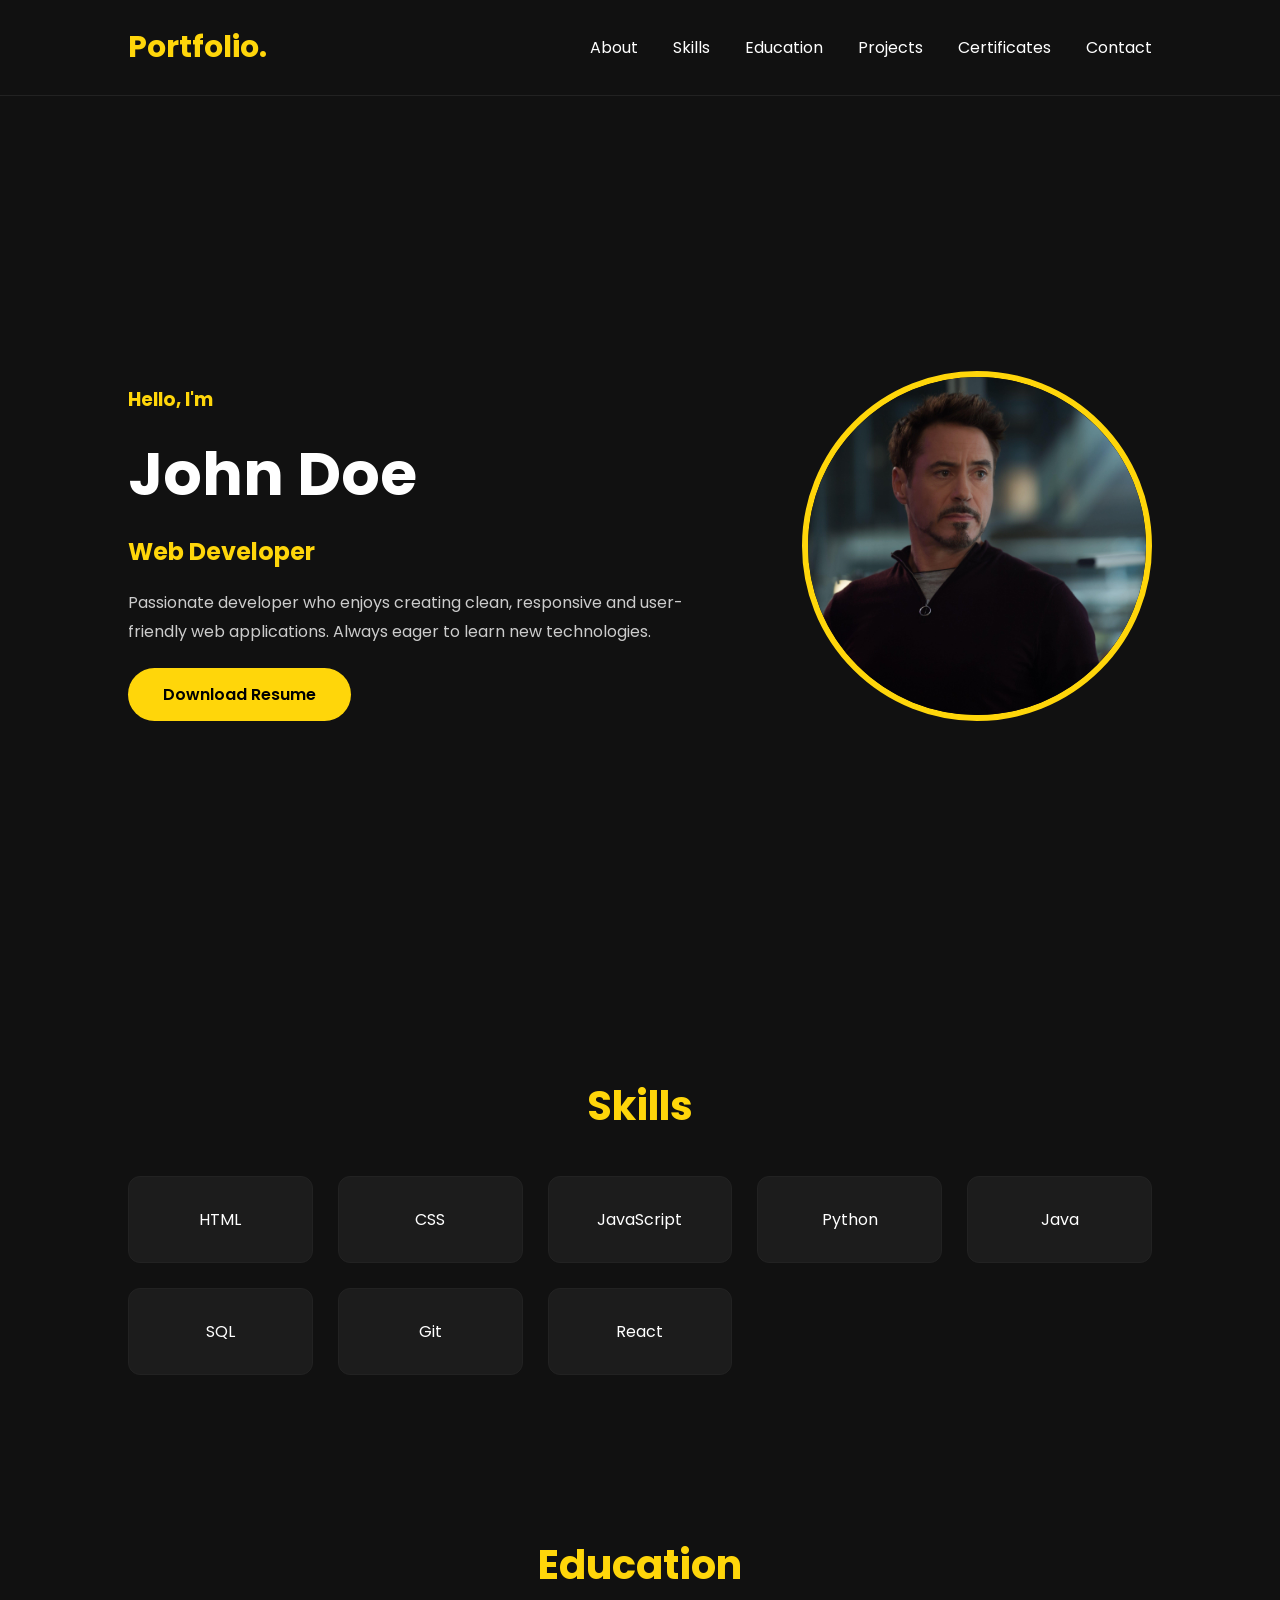
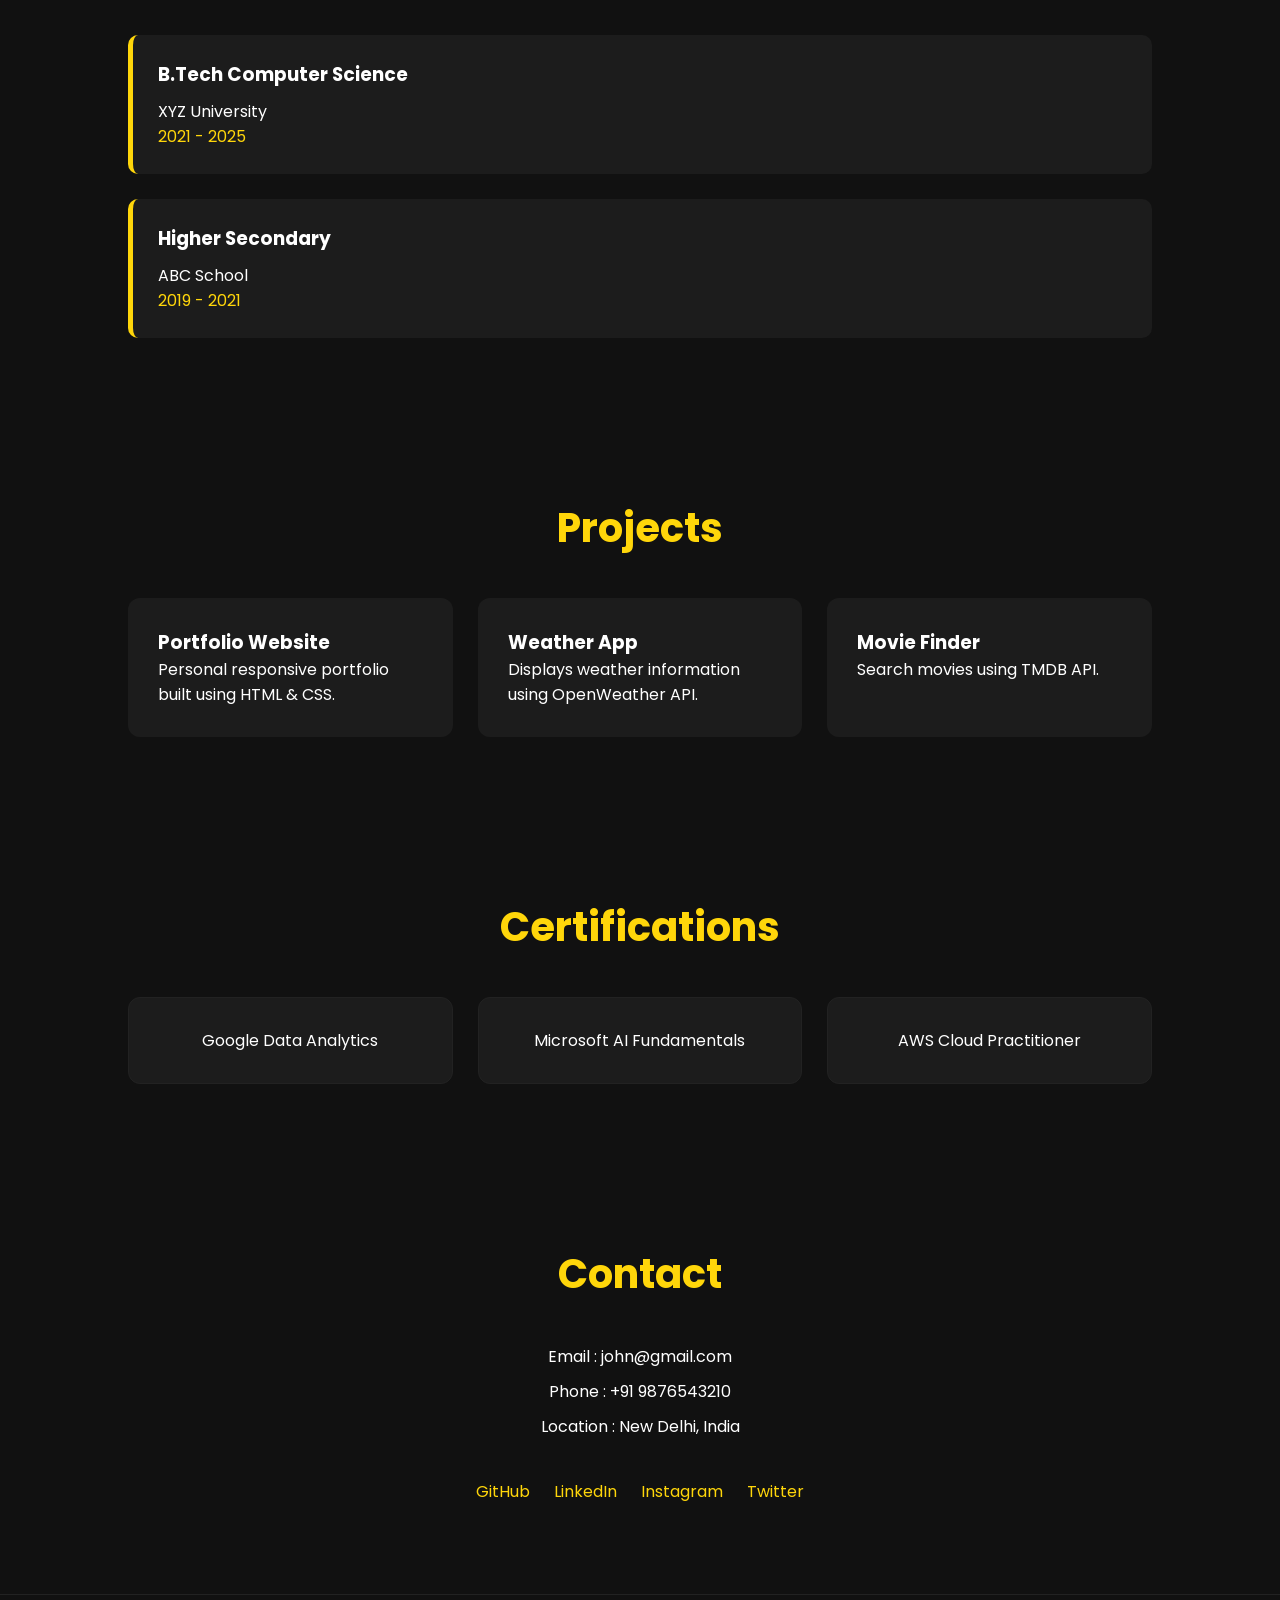
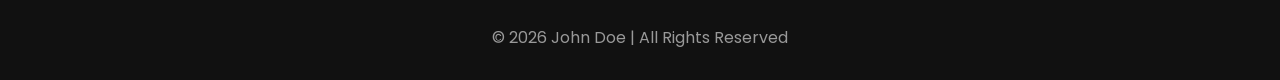
<file: index.html>
<!DOCTYPE html>
<html lang="en">
<head>
    <meta charset="UTF-8">
    <meta name="viewport" content="width=device-width, initial-scale=1.0">
    <title>Portfolio</title>

    <link rel="stylesheet" href="style.css">

    <link href="https://fonts.googleapis.com/css2?family=Poppins:wght@300;400;600;700&display=swap" rel="stylesheet">
</head>
<body>

<nav>
    <h2>Portfolio.</h2>

    <ul>
        <li><a href="#about">About</a></li>
        <li><a href="#skills">Skills</a></li>
        <li><a href="#education">Education</a></li>
        <li><a href="#projects">Projects</a></li>
        <li><a href="#certifications">Certificates</a></li>
        <li><a href="#contact">Contact</a></li>
    </ul>
</nav>

<section class="hero" id="about">

    <div class="hero-text">

        <h3>Hello, I'm</h3>

        <h1>John Doe</h1>

        <h2>Web Developer</h2>

        <p>
            Passionate developer who enjoys creating clean,
            responsive and user-friendly web applications.
            Always eager to learn new technologies.
        </p>

        <a href="#">Download Resume</a>

    </div>

    <div class="hero-image">

        <img src="images/profile.jpg" alt="Profile">

    </div>

</section>

<section class="section" id="skills">

    <h2>Skills</h2>

    <div class="cards">

        <div class="card">HTML</div>
        <div class="card">CSS</div>
        <div class="card">JavaScript</div>
        <div class="card">Python</div>
        <div class="card">Java</div>
        <div class="card">SQL</div>
        <div class="card">Git</div>
        <div class="card">React</div>

    </div>

</section>

<section class="section" id="education">

    <h2>Education</h2>

    <div class="timeline">

        <div class="box">

            <h3>B.Tech Computer Science</h3>

            <p>XYZ University</p>

            <span>2021 - 2025</span>

        </div>

        <div class="box">

            <h3>Higher Secondary</h3>

            <p>ABC School</p>

            <span>2019 - 2021</span>

        </div>

    </div>

</section>

<section class="section" id="projects">

    <h2>Projects</h2>

    <div class="project-container">

        <div class="project">

            <h3>Portfolio Website</h3>

            <p>
                Personal responsive portfolio built using HTML & CSS.
            </p>

        </div>

        <div class="project">

            <h3>Weather App</h3>

            <p>
                Displays weather information using OpenWeather API.
            </p>

        </div>

        <div class="project">

            <h3>Movie Finder</h3>

            <p>
                Search movies using TMDB API.
            </p>

        </div>

    </div>

</section>

<section class="section" id="certifications">

    <h2>Certifications</h2>

    <div class="cards">

        <div class="card">Google Data Analytics</div>

        <div class="card">Microsoft AI Fundamentals</div>

        <div class="card">AWS Cloud Practitioner</div>

    </div>

</section>

<section class="section contact" id="contact">

    <h2>Contact</h2>

    <p>Email : john@gmail.com</p>

    <p>Phone : +91 9876543210</p>

    <p>Location : New Delhi, India</p>

    <div class="social">

        <a href="#">GitHub</a>

        <a href="#">LinkedIn</a>

        <a href="#">Instagram</a>

        <a href="#">Twitter</a>

    </div>

</section>

<footer>

    © 2026 John Doe | All Rights Reserved

</footer>

</body>
</html>
</file>
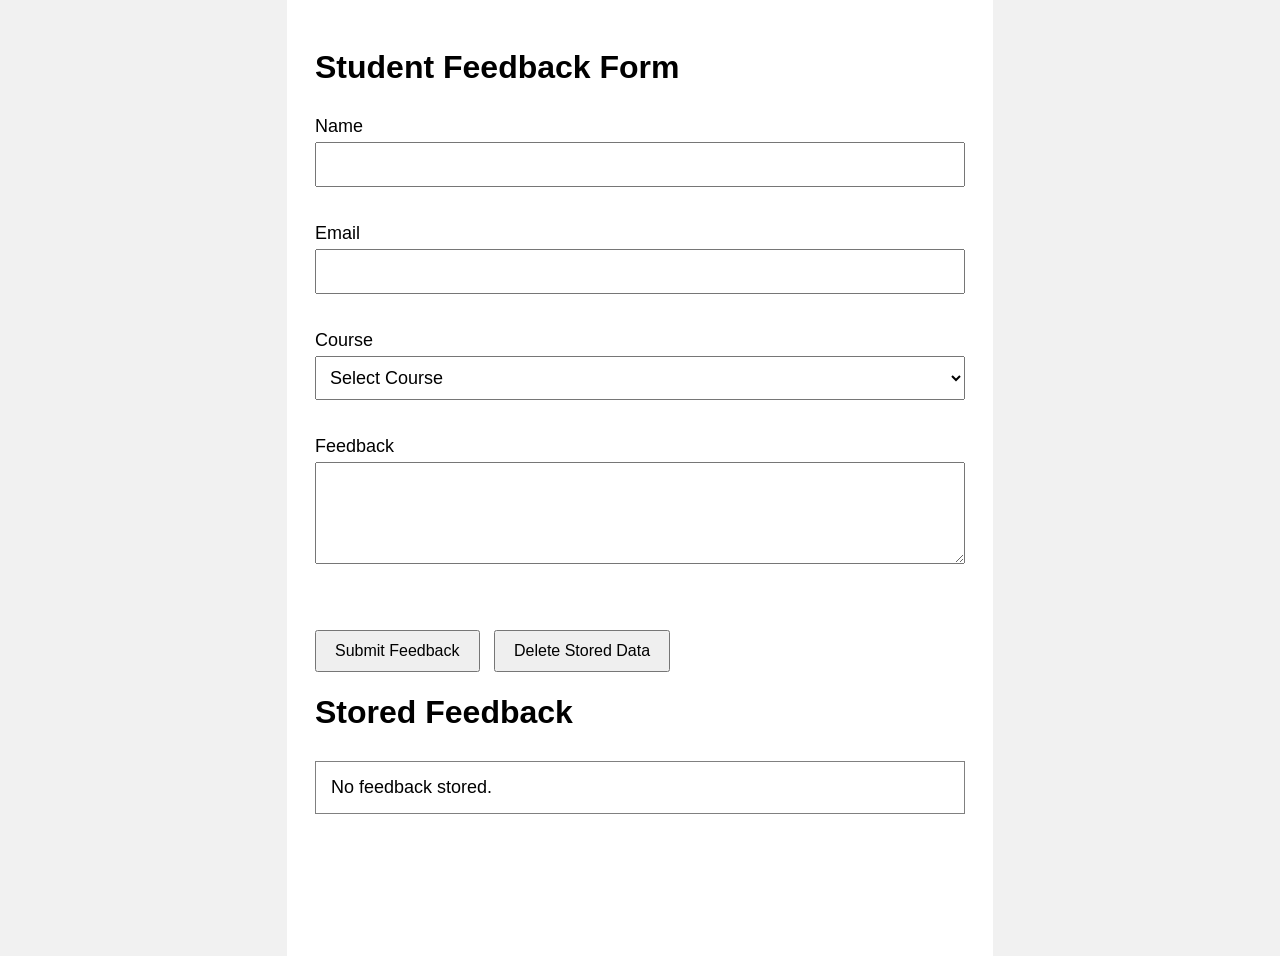
<file: Assignment3/index.html>
<!DOCTYPE html>
<html lang="en">
<head>
    <meta charset="UTF-8">
    <meta name="viewport" content="width=device-width, initial-scale=1.0">
    <title>Student Feedback Form</title>
    <link rel="stylesheet" href="style.css">
</head>
<body>
<div class="container">
    <h1>Student Feedback Form</h1>
    <form id="feedbackForm">
        <label> Name </label>
        <input type="text" id="name">
        <div class="error" id="nameError"></div>
        <label>Email</label>
        <input type="email" id="email">
        <div class="error" id="emailError"></div>
        <label>Course</label>
        <select id="course">
            <option value="">Select Course</option>
            <option>BCA</option>
            <option>B.Tech CSE</option>
            <option>B.Tech AI</option>
            <option>MCA</option>
            <option>M.Tech</option>
        </select>
        <div class="error" id="courseError"></div>
        <label>Feedback</label>
        <textarea id="feedback" rows="4"></textarea>
        <div class="error" id="feedbackError"></div>
        <br><br>
        <button type="submit">Submit Feedback</button>
        <button type="button" id="deleteBtn">Delete Stored Data</button>
    </form>
    <h2 id="sessionUser"></h2>
    <h1>Stored Feedback</h1>
    <div id="storedData">
        No feedback stored.
    </div>
</div>
<script src="script.js"></script>
</body>
</html>
</file>
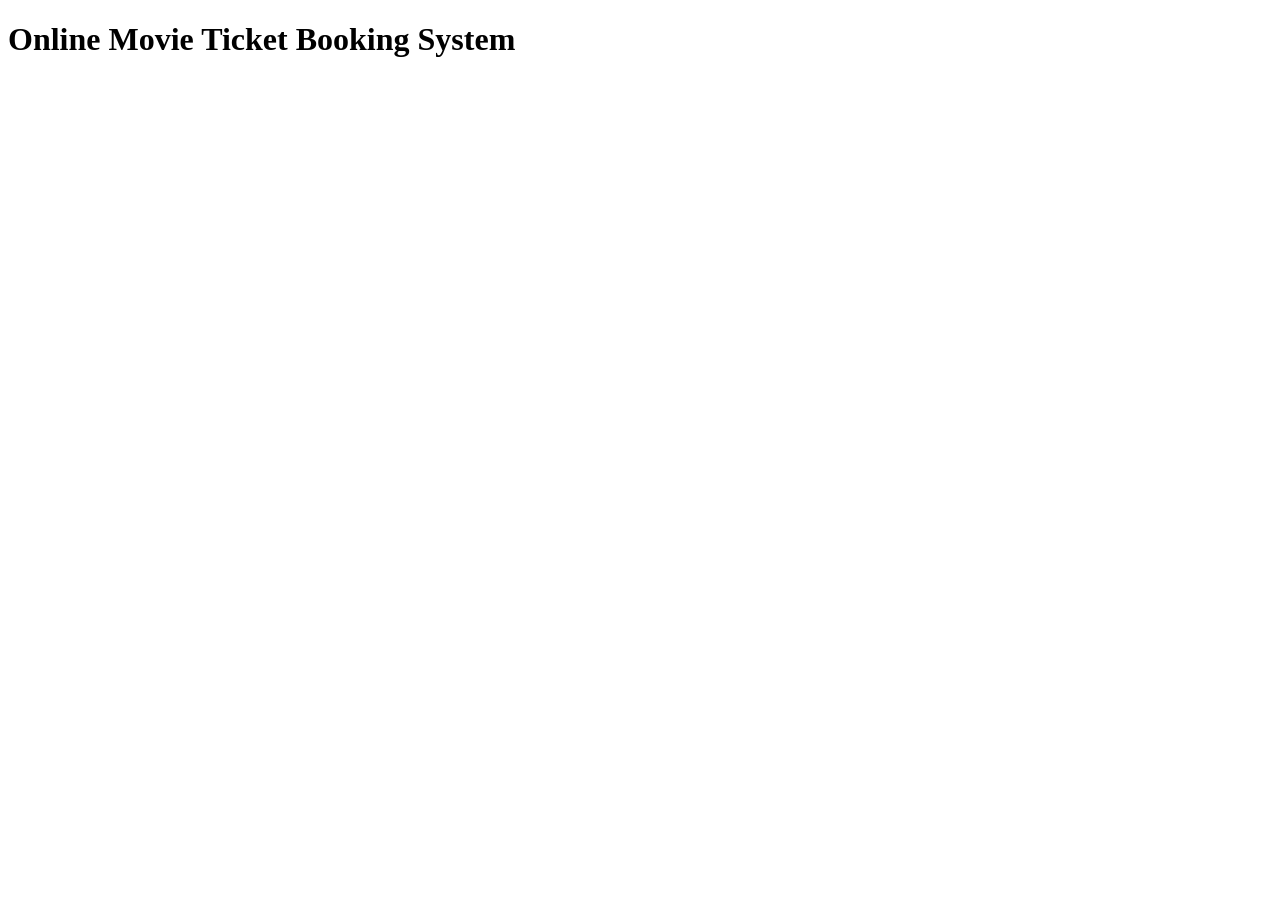
<file: Assignment4/index.html>
<!DOCTYPE html>
<html>
<head>
    <title>Promises and Promise Chaining</title>
</head>
<body>
    <h1>Online Movie Ticket Booking System</h1>
    <script>
        let seatsAvailable = true;

        let booking = new Promise(function(resolve, reject) {
            setTimeout(function() {
                if (seatsAvailable) {
                    resolve("1. Seats are Available");
                } else {
                    reject("No Seats Available");
                }
            }, 2000);
        });

        booking
            .then(function(message) {
                console.log(message);
                return "2. Payment Processed Successfully";
            })
            .then(function(message) {
                console.log(message);
                return "3. Booking Confirmed";
            })
            .then(function(message) {
                console.log(message);
                return "4. Ticket Generated Successfully";
            })
            .then(function(message) {
                console.log(message);
            })
            .catch(function(error) {
                console.log("Error:", error);
            });
    </script>
</body>
</html>
</file>
<file: style.css>
*{
    margin:0;
    padding:0;
    box-sizing:border-box;
    scroll-behavior:smooth;
    font-family:'Poppins',sans-serif;
}

body{

    background:#111;
    color:white;

}

nav{

    width:100%;
    display:flex;
    justify-content:space-between;
    align-items:center;

    padding:25px 10%;

    position:sticky;
    top:0;

    background:#111;

    border-bottom:1px solid #222;

}

nav h2{

    color:#ffd60a;
    font-size:30px;

}

nav ul{

    display:flex;
    list-style:none;
    gap:35px;

}

nav a{

    color:white;
    text-decoration:none;
    transition:.3s;

}

nav a:hover{

    color:#ffd60a;

}

.hero{

    display:flex;
    justify-content:space-between;
    align-items:center;

    padding:80px 10%;

    min-height:100vh;

}

.hero-text{

    width:55%;

}

.hero-text h3{

    color:#ffd60a;

}

.hero-text h1{

    font-size:60px;
    margin:15px 0;

}

.hero-text h2{

    color:#ffd60a;
    margin-bottom:20px;

}

.hero-text p{

    line-height:1.8;
    color:#ccc;
    margin-bottom:35px;

}

.hero-text a{

    text-decoration:none;

    color:black;

    background:#ffd60a;

    padding:15px 35px;

    border-radius:40px;

    font-weight:600;

}

.hero-image{

    width:350px;
    height:350px;

}

.hero-image img{

    width:100%;
    height:100%;

    object-fit:cover;

    border-radius:50%;

    border:6px solid #ffd60a;

}

.section{

    padding:80px 10%;

}

.section h2{

    color:#ffd60a;

    margin-bottom:40px;

    text-align:center;

    font-size:40px;

}

.cards{

    display:grid;

    grid-template-columns:repeat(auto-fit,minmax(180px,1fr));

    gap:25px;

}

.card{

    background:#1c1c1c;

    padding:30px;

    border-radius:12px;

    text-align:center;

    transition:.3s;

    border:1px solid #222;

}

.card:hover{

    transform:translateY(-8px);

    border-color:#ffd60a;

}

.timeline{

    display:grid;

    gap:25px;

}

.box{

    background:#1c1c1c;

    padding:25px;

    border-left:5px solid #ffd60a;

    border-radius:10px;

}

.box h3{

    margin-bottom:10px;

}

.box span{

    color:#ffd60a;

}

.project-container{

    display:grid;

    grid-template-columns:repeat(auto-fit,minmax(300px,1fr));

    gap:25px;

}

.project{

    background:#1c1c1c;

    padding:30px;

    border-radius:12px;

    transition:.3s;

}

.project:hover{

    transform:translateY(-8px);

    border:1px solid #ffd60a;

}

.contact{

    text-align:center;

}

.contact p{

    margin:10px;

}

.social{

    margin-top:30px;

}

.social a{

    display:inline-block;

    margin:10px;

    color:#ffd60a;

    text-decoration:none;

    transition:.3s;

}

.social a:hover{

    transform:translateY(-5px);

}

footer{

    text-align:center;

    padding:30px;

    border-top:1px solid #222;

    color:#999;

}

@media(max-width:900px){

.hero{

    flex-direction:column-reverse;

    text-align:center;

    gap:50px;

}

.hero-text{

    width:100%;

}

.hero-text h1{

    font-size:45px;

}

.hero-image{

    width:260px;
    height:260px;

}

nav{

    flex-direction:column;
    gap:20px;

}

nav ul{

    flex-wrap:wrap;
    justify-content:center;

}

}
</file>
<file: Assignment3/style.css>
body{
    margin:0;
    background:#f1f1f1;
    font-family:Arial, Helvetica, sans-serif;
}
.container{
    width:650px;
    margin:auto;
    background:white;
    padding:28px;
    min-height:100vh;
}
h1{
    margin-bottom:30px;
}
label{

    display:block;
    font-size:18px;
    margin-top:10px;
    margin-bottom:5px;
}
input,
select,
textarea{

    width:100%;
    padding:10px;
    font-size:18px;
    box-sizing:border-box;
}
textarea{

    resize:vertical;
}
button{

    padding:10px 18px;
    font-size:16px;
    margin-right:10px;
    cursor:pointer;
}
.error{

    color:red;
    font-size:16px;
    margin-top:4px;
    min-height:22px;
}
#storedData{

    border:1px solid gray;
    padding:15px;
    font-size:18px;
    margin-top:15px;
}
</file>
